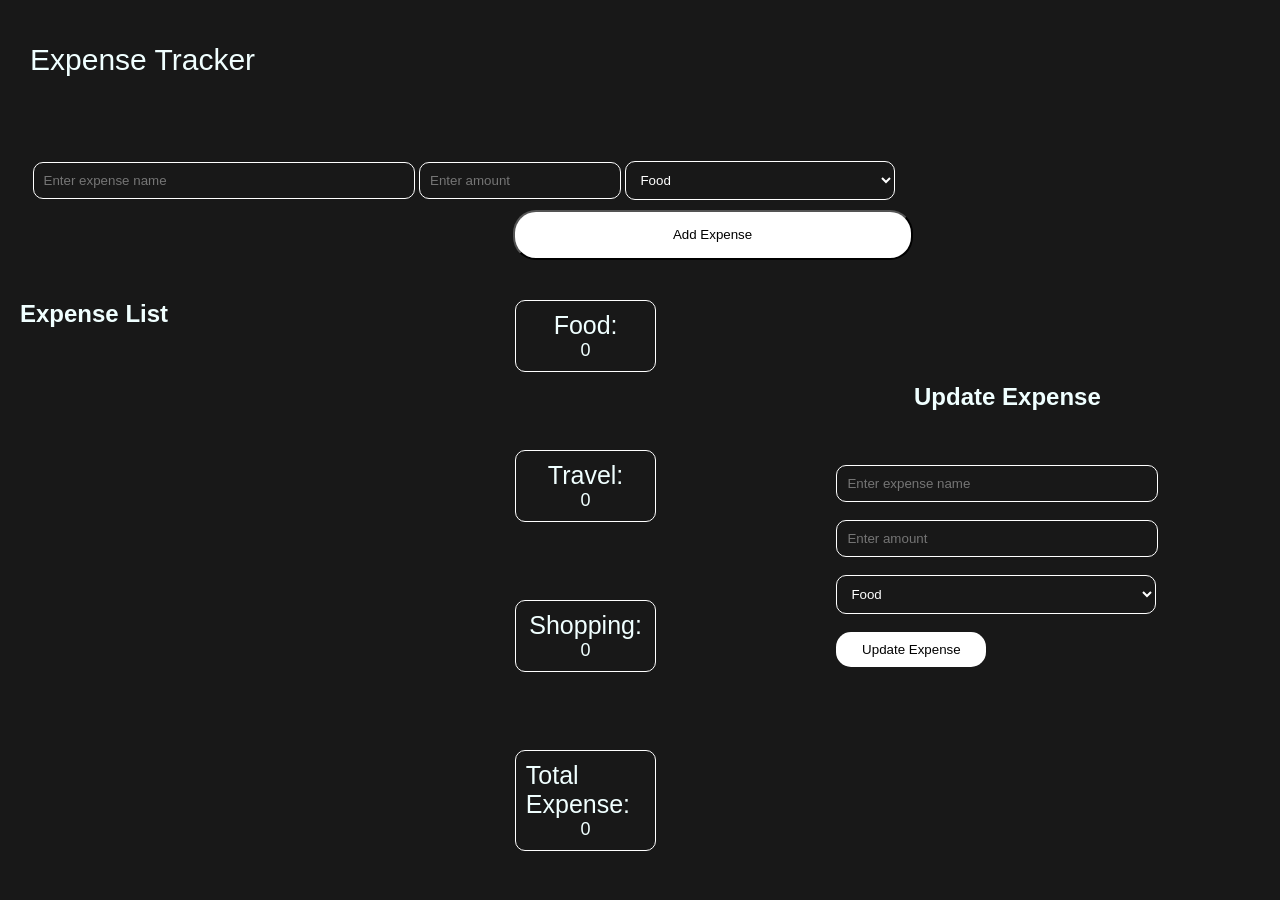
<file: lab-mst-fullstack/index.html>
<!-- Expense tracker -->

<!DOCTYPE html>
<html lang="en">
<head>
  <meta charset="UTF-8">
  <meta name="viewport" content="width=device-width, initial-scale=1.0">
  <title>Document</title>
  <link rel="stylesheet" href="style.css">
</head>
<body>  
  <div class="parent">
    <div class="div1">Expense Tracker</div>
    <div class="div2">
      <h2> Update Expense </h2>
      <br>
      <form>
        <br><br>
        <input type="text" id="update-name" placeholder="Enter expense name">
        <br><br>
        <input type="number" id="update-amount" placeholder="Enter amount">
        <br><br>
        <select name="category" id="update-category">
          <option value="food">Food</option>
          <option value="travel">Travel</option>
          <option value="shopping">shopping</option>
        </select>
        <br><br>
        <button type="submit">Update Expense</button>
      </form>
    </div>
    <div class="div3">
      <form>
        <input type="text" id="name" placeholder="Enter expense name">
        <input type="number" id="amount" placeholder="Enter amount">
        <select name="category" id="category">
          <option value="food">Food</option>
          <option value="travel">Travel</option>
          <option value="shopping">shopping</option>
        </select>
        <br>
        <button id="add">Add Expense</button>
      </form>
    </div>
    <div class="div5">
      <h>
        Food: <br><span id="food-expense">0</span>
      </h>
    </div>
    <div class="div6">
      <h>
        Travel:<br> <span id="travel">0</span>
      </h>
    </div>
    <div class="div7">
      <h>
        Shopping:<br> <span id="shopping">0</span>
      </h>
    </div>
    <div class="div8"><h>
      Total Expense:<br> <span id="total-expense">0</span>
    </h></div>
    <div class="div9">
      <h2>Expense List</h2>
      <ol>
        
      </ol>
    </div>
  </div>
  <script src="script.js"></script>  
</body>
</html>
</file>
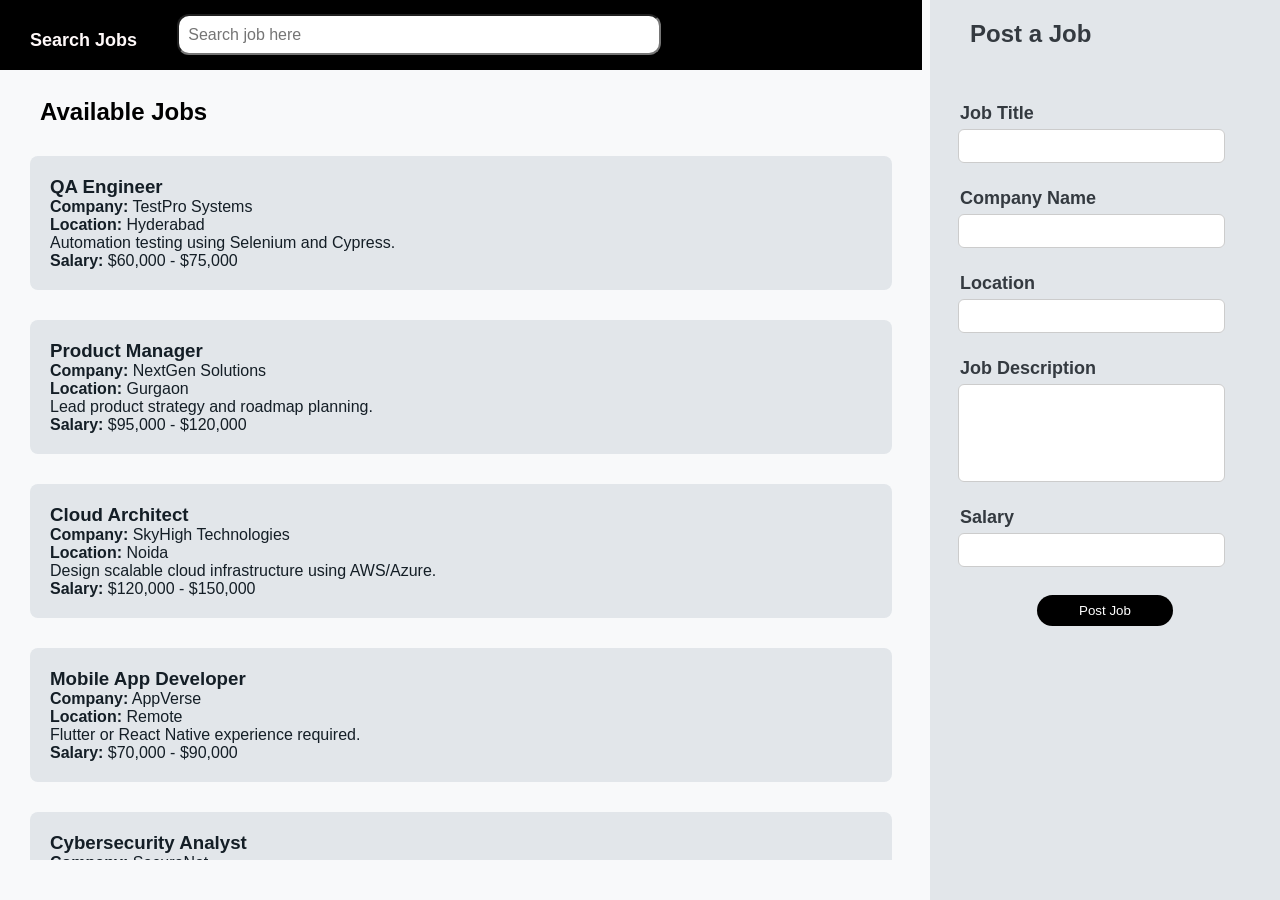
<file: posting.html>
<!DOCTYPE html>
<html lang="en">
<head>
    <meta charset="UTF-8">
    <meta name="viewport" content="width=device-width, initial-scale=1.0">
    <link rel="stylesheet" href="posting.css">
    <title>Document</title>
</head>
<body>
    
<div class="parent">
    <div class="div1">
        <label name="search-form">Search Jobs</label>
        <input id="search-input" placeholder="Search job here">
    </div>
    <div class="div2">
        <h2>Post a Job</h2>
        <section style="padding-top: 10%;">
        <form id="jobForm">

            <label>Job Title</label>
            <input type="text" id="jobTitle" required>

            <label>Company Name</label>
            <input type="text" id="companyName" required>

            <label>Location</label>
            <input type="text" id="location" required>
            <label>Job Description</label>
            <textarea id="jobDescription" required></textarea>

            <label>Salary</label>
            <input type="text" id="salary" required><br>

            <button type="submit">Post Job</button>

        </form>
        </section>
    </div>
     <div class="div3">
        <h2>Available Jobs</h2>
        <div id="jobCardsContainer"></div>
    </div>
</div>
    
    <!-- <section>
        <form id="jobPostingForm" class="form1">
            <h1 >Job Posting Page<br><br></h1><br><br>
            <section style="padding-top: 10%;">
            <label for="jobTitle">Job Title:</label>
            <input type="text" id="jobTitle" name="jobTitle" required><br><br>

            <label for="company">Company Name:</label>
            <input type="text" id="company" name="company" required><br><br>

            <label for="location">Location:</label>
            <input type="text" id="location" name="location" required><br><br>

            <label for="description">Job Description:</label><br>
            <textarea id="description" name="description" rows="4" cols="50" required></textarea><br><br>

            <label for="range">Salary Range:</label>
            <input type="text" id="range" name="range" required><br><br>

            <button id="submitBtn" type="button">Post Job</button>
            </section>
        </form>
    </section> -->
        <!-- <ol id="ol">
            
        </ol> -->
    <script src="posting.js"></script>
</body>
</html>
</file>
<file: lab-mst-fullstack/style.css>
*{
    margin: 0;
    padding: 0;
    font-family: Arial, Helvetica, sans-serif;
}
body{
    margin:0;
    overflow:hidden;
    background-color: #181818;

}
.parent {
    display: grid;
    grid-template-columns: repeat(6, 1fr);
    grid-template-rows: repeat(6, 1fr);
    height: 100vh;
    gap:30px;
}

.div1 {
    grid-column: span 5;
    background-color: #181818;
    color:azure;
    align-content: center;
    padding-left: 30px;
    font-size: 30px;
}


.div2 {
    grid-column: span 3;
    grid-row: span 6;
    grid-column-start: 5;
    background-color: #181818;
    color:azure;
    width: 100%;
    display: flex;
    flex-direction: column;
        justify-content: center;
    align-items: center;
    padding-left: 100px;
}

.div3 {
    grid-column: span 4;
    grid-row-start: 2;
    background-color: #181818;
    color:azure;
    justify-content: center;
    align-items: center;
    margin-left: 200px;
    display: flex;
    flex-direction: column;
    width: 80%;
}
#name{
    width: 40%;
    padding: 10px;
    margin-bottom: 10px;
    margin-left: 20px;
}
#amount{
    width: 20%;
    padding: 10px;
    margin-bottom: 10px;
}
#category{
    width: 30%;
    padding: 10px;
    margin-bottom: 10px;
}
#add{
    width: 400px;

    margin-left: 500px;
    height: 50px;
    padding: 10px;
    background-color: white;
    color: black;
    border-radius: 23px;
    cursor: pointer;
}
#add:hover{
    background-color: #181818;
    color: white;
    border: 1px solid white;
    transition: 0.3s ease;
}

.div5 {
    grid-column: span 1;
    grid-column-start: 4;
    grid-row-start: 3;
    background-color: #181818;
    
    color: azure;
}
h{
    display: flex;
    flex-direction: column;
    justify-content: center;
    align-items: center;
    padding: 10px;
    font-size: 25px;
    border: 1px solid white;
    border-radius: 10px;
}
h span{
    font-size: 18px;
}
.div6 {
    grid-column: span 1;
    grid-column-start: 4;
    grid-row-start: 4;
    background-color: #181818;
    color:azure;
}

.div7 {
    grid-column: span 1;
    grid-column-start: 4;
    grid-row-start: 5;
    background-color: #181818;
    color:azure;
}

.div8 {
    grid-column: span 1;
    grid-column-start: 4;
    grid-row-start: 6;
    background-color: #181818;
    color:azure;
}
h2{
    margin-left: 20px;
}
.div9 {
    grid-column: 1 / span 3;
    grid-row: 3 / -1;   
    overflow-y: auto;
    width: 100%;
    background-color: #181818;
    color:azure;
    width: 100%;
    height: 100%;
}
li{
    background-color: white;
    color: black;
    padding: 10px;
    margin: 10px;
    border-radius: 10px;
    height: 40px;
    display: flex;
    justify-content: space-between;
    width: 90%;
}
li button{
    background-color: black;
    color: white;
    border: none;
    border-radius: 15px;
    width: 90px;
    cursor: pointer;
    padding: 5px 10px;
    margin-left: 15px;
}
li button:hover{
    background-color: white;
    color: black;
    border: 1px solid black;
    transition: 0.3s ease;
}

input{
    background-color: #181818;
    color: white;
    border: 1px solid white;
    border-radius: 10px;
    width: 300px;
    padding: 10px;
}

.div2 button{
    background-color: white;
    color: black;
    border: none;
    border-radius: 15px;
    width: 150px;
    cursor: pointer;
    padding: 10px 20px;
}
.div2 button:hover{
    background-color: #181818;
    color: white;
    border: 1px solid white;
    transition: 0.3s ease;
}

select{
    background-color: #181818;
    color: white;
    border: 1px solid white;
    border-radius: 10px;
    width: 320px;
    padding: 10px;
}
.form{
    display: flex;
    flex-direction: column;
    justify-content: center;
    align-items: center;
    margin-left: 100px;
}
/* hr{
    width: 80%;
    margin: 20px auto;
    border: 1px solid white;
} */
</file>
<file: posting.css>
*{
    margin: 0;
    padding: 0;
    box-sizing: content-box;
}
html,body{
    height: 100%;
    width: 100%;
    background-color: #f8f9fa;
    font-family: Arial, Helvetica, sans-serif;
}
.parent {
    display: grid;
    grid-template-columns: 3fr 1fr;
    grid-template-rows: auto 1fr;
    gap: 8px;

    height: 100vh;   
}
.div1 {
    grid-column: span 5 / span 5;
    grid-row: span 1 / span 1;
    background-color: black;
    color: #fff9f9;
    height: 60px;
    display: flex;
    align-items: center;
    padding-bottom: 10px;
    gap: 40px;
}
label{
    font-size: 18px;
    font-weight: bold;
    font: Arial;
    margin-left: 30px;
    margin-top: 20px;;
}
#search-input{
    margin-top: 1%;
    width: 50%;
    border-radius: 12px;    
    font-size: 16px;
    resize: none;
    font: Arial, sans-serif;
    padding: 1%;
}
.div2 {
    grid-column: span 2 / span 2;
    grid-row: span 7 / span 7;
    grid-column-start: 6;
    background-color: #E2E6EA;
    color: #343A40;
    width: 350px;
}
#jobForm {
  display: flex;
  flex-direction: column;
  gap:5px;
}

#jobForm label {
  font-weight: 600;
}

#jobForm input,
#jobForm textarea {
    margin-left: 8%;
  width: 70%;
  padding: 8px 10px;
  border-radius: 6px;
  border: 1px solid #ccc;
  font-size: 14px;
}

#jobForm textarea {
  resize: none;
  min-height: 80px;
}

#jobForm button {
  width: 120px;
  padding: 8px;
  border: none;
  border-radius: 16px;
  background: black;
  color: white;
  cursor: pointer;
  margin: auto;
}
#jobForm button:hover {
  background: #333;
  translate: 0 -2px;
}

.div3 {
    grid-column: span 5;
    grid-row: span 5;
    grid-row-start: 2;

    overflow-y: auto;  
}
h2{
    margin-left: 40px;
    margin-top: 20px;
}
.card{
    margin: 30px;
    padding: 20px;
    background-color: #E2E6EA;
    color:#141E26;
    border-radius: 8px;
    padding: 20px;
} 
.card:hover{
    scale: 1.02;
    transition: all 0.2s ease;
}
.hide{
    display: none;
}




/* *{
    margin: 0;
    padding: 0;
    box-sizing: content-box;
}
html,body{
    height: 100%;
    width: 100%;
    background-color: #f8f9fa;
}


.form1{
    margin-bottom: 20px;
    display: flex;
    flex-direction: column;
    align-items: center;
}
.form1 h1{
    text-align: center;
    padding: 20px 0;
    font-size: 36px;
    font: Arial, sans-serif;
    font-weight: bold;
    position: fixed;
    color: #fff9f9;
    background-color: #ff8585;
    width: 100%;
}
.form1 label{
    font-size: 18px;
    font-weight: bold;
    font: Arial;
}

.form1 input{
    width: 100%;
    padding: 10px;
    border: 1px solid #ccc;
    border-radius: 4px;
    resize: none;
    padding-left: 10px;
    font: Arial, sans-serif;
}
.form1 textarea{
    width: 70%;
    height: 120px;
    padding: 10px;
    border-radius: 8px;
    border: 2px solid #333;
    font-size: 16px;
    resize: none;
    font: Arial, sans-serif;
}
.form1 button{
    background-color: #e2e6ea;
    color: #000000;
    padding: 10px 20px;
    border: none;
    border-radius: 5px;
    cursor: pointer;
    font: Arial, sans-serif;
}
ol{
    list-style-type: none;
    padding-left: 20px;
    display: flex;
    flex-wrap: wrap;
    justify-content: center;
}
ol li{
    align-items: center;
    justify-items: center;
    margin-bottom: 10px;
    font-size: 18px;
    background-color: #ff8585;
    padding: 10px;
    border-radius: 5px;
    color: #ffffff;
    width: 25%;
    font: Arial, sans-serif;
    margin-left: 10px;

}
ol li:hover{
    scale: 1.05;
    transition: all 0.3s ease;
}

ol li h2{
    margin-bottom: 5px;
    font: Arial, sans-serif;
}
ol li p{
    margin-top: 0;
    font: Arial, sans-serif;
}

ol li button{
    margin: 5px;
    background-color: #ffffff;
    color: #ff8585;
    padding: 10px 20px;
    border: none;
    border-radius: 5px;
    cursor: pointer;
    margin-left: 5px;
    font: Arial, sans-serif;
}
ol li button:hover{
    background-color: #ffb7b7;
    color: #fff9f9;
}
ol li form{
    display: inline;
    justify-items: center;
} */
</file>
